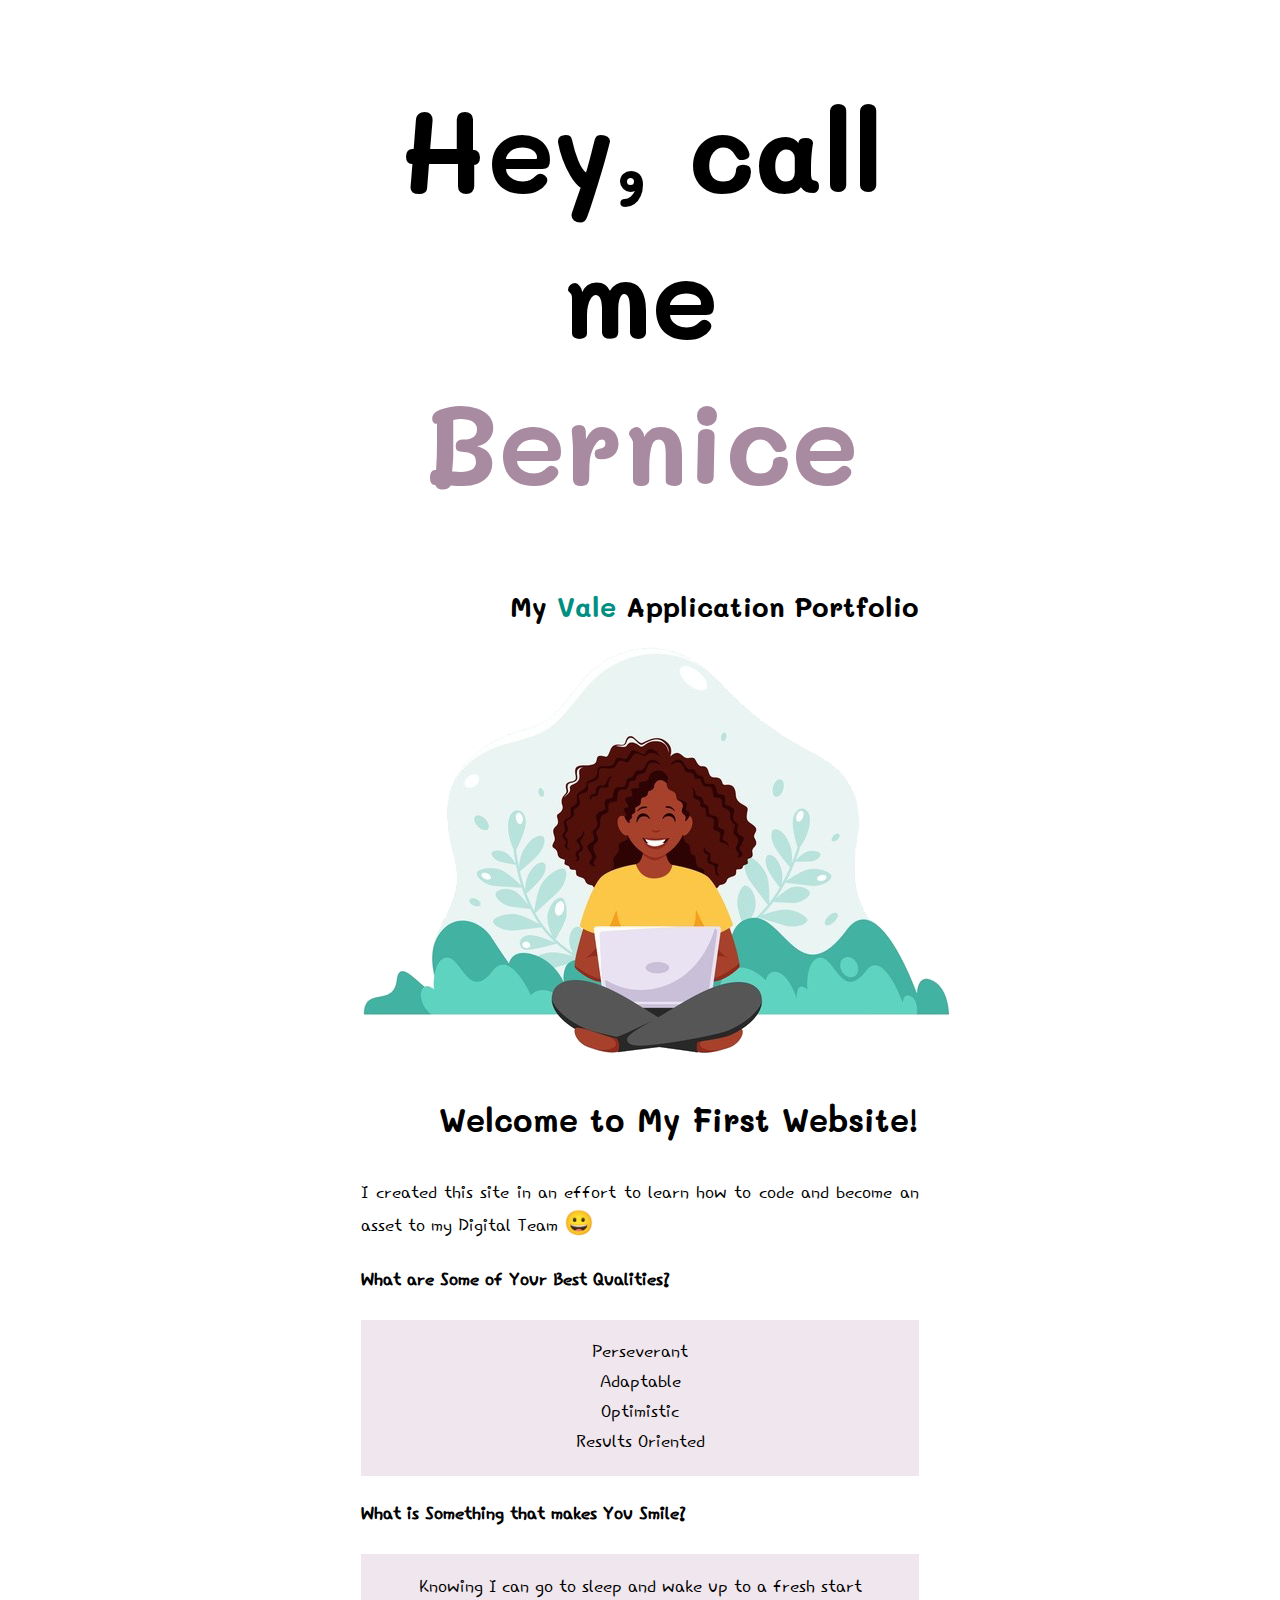
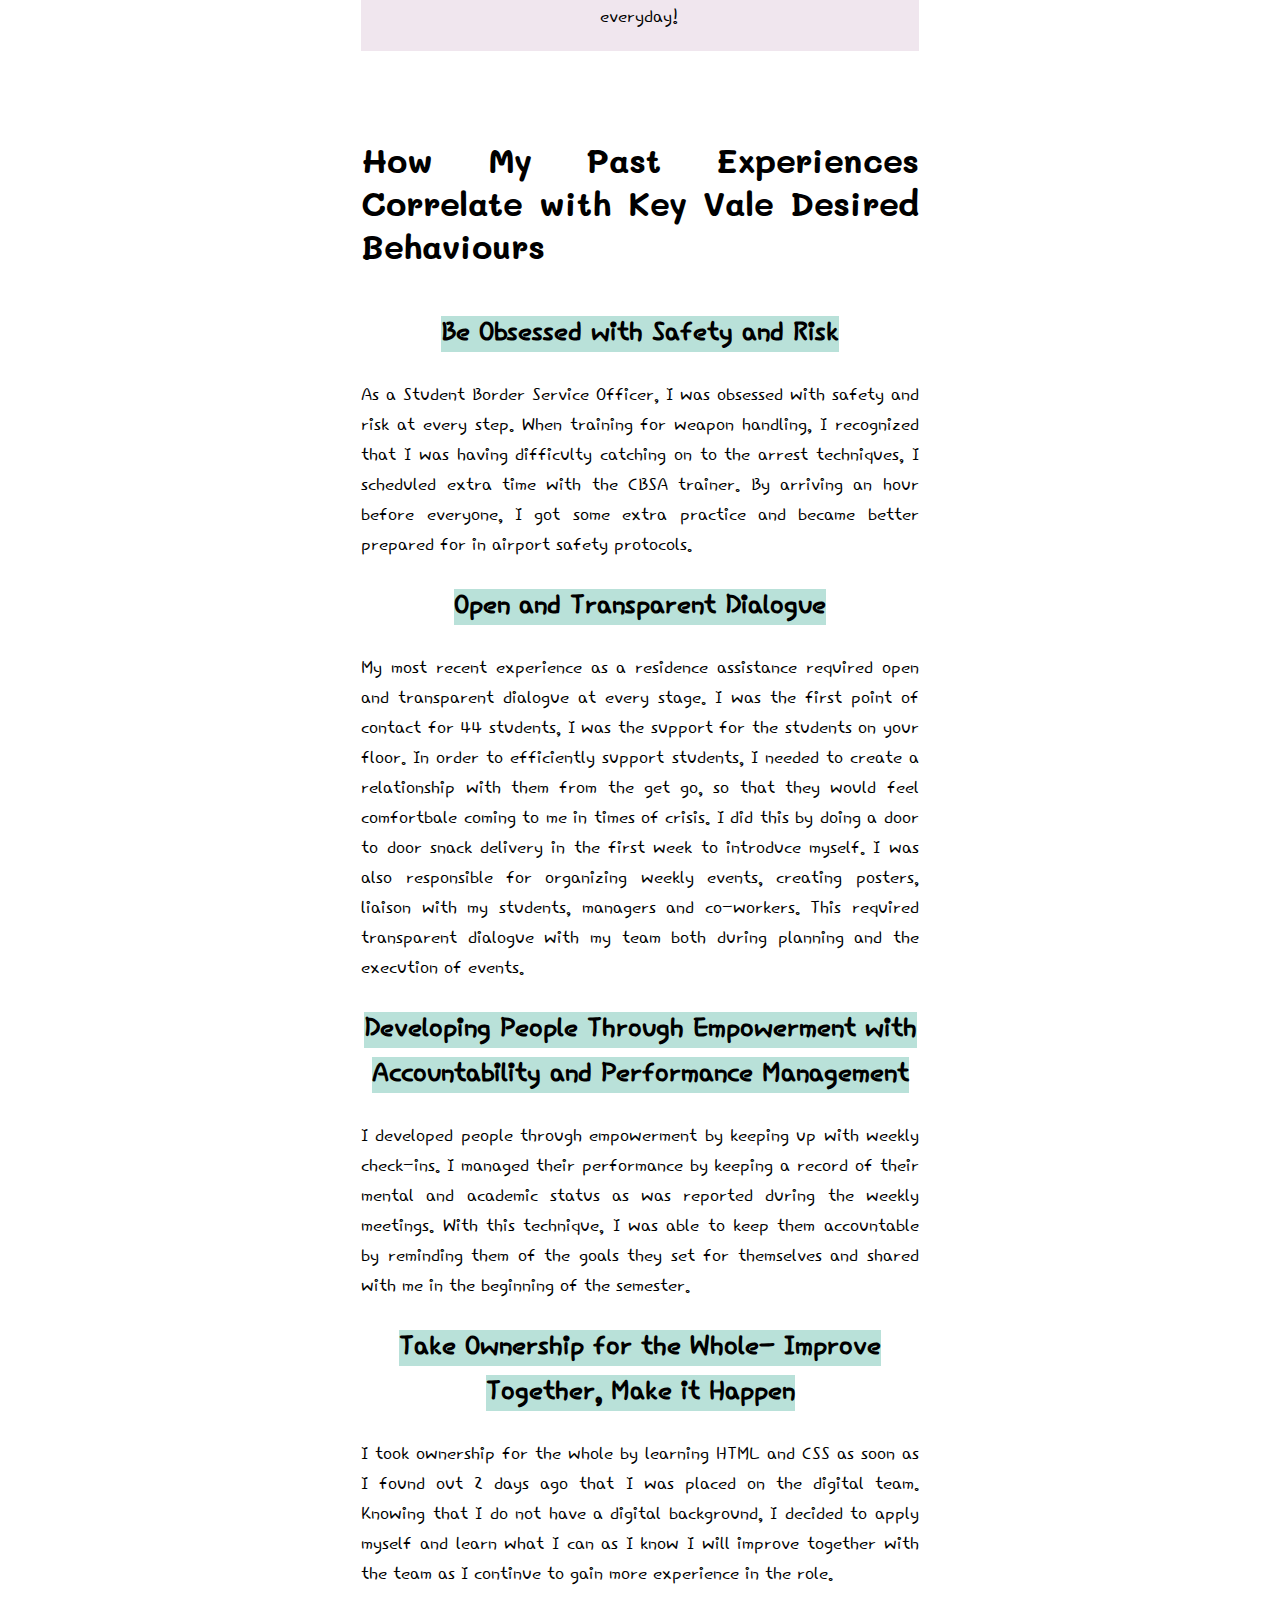
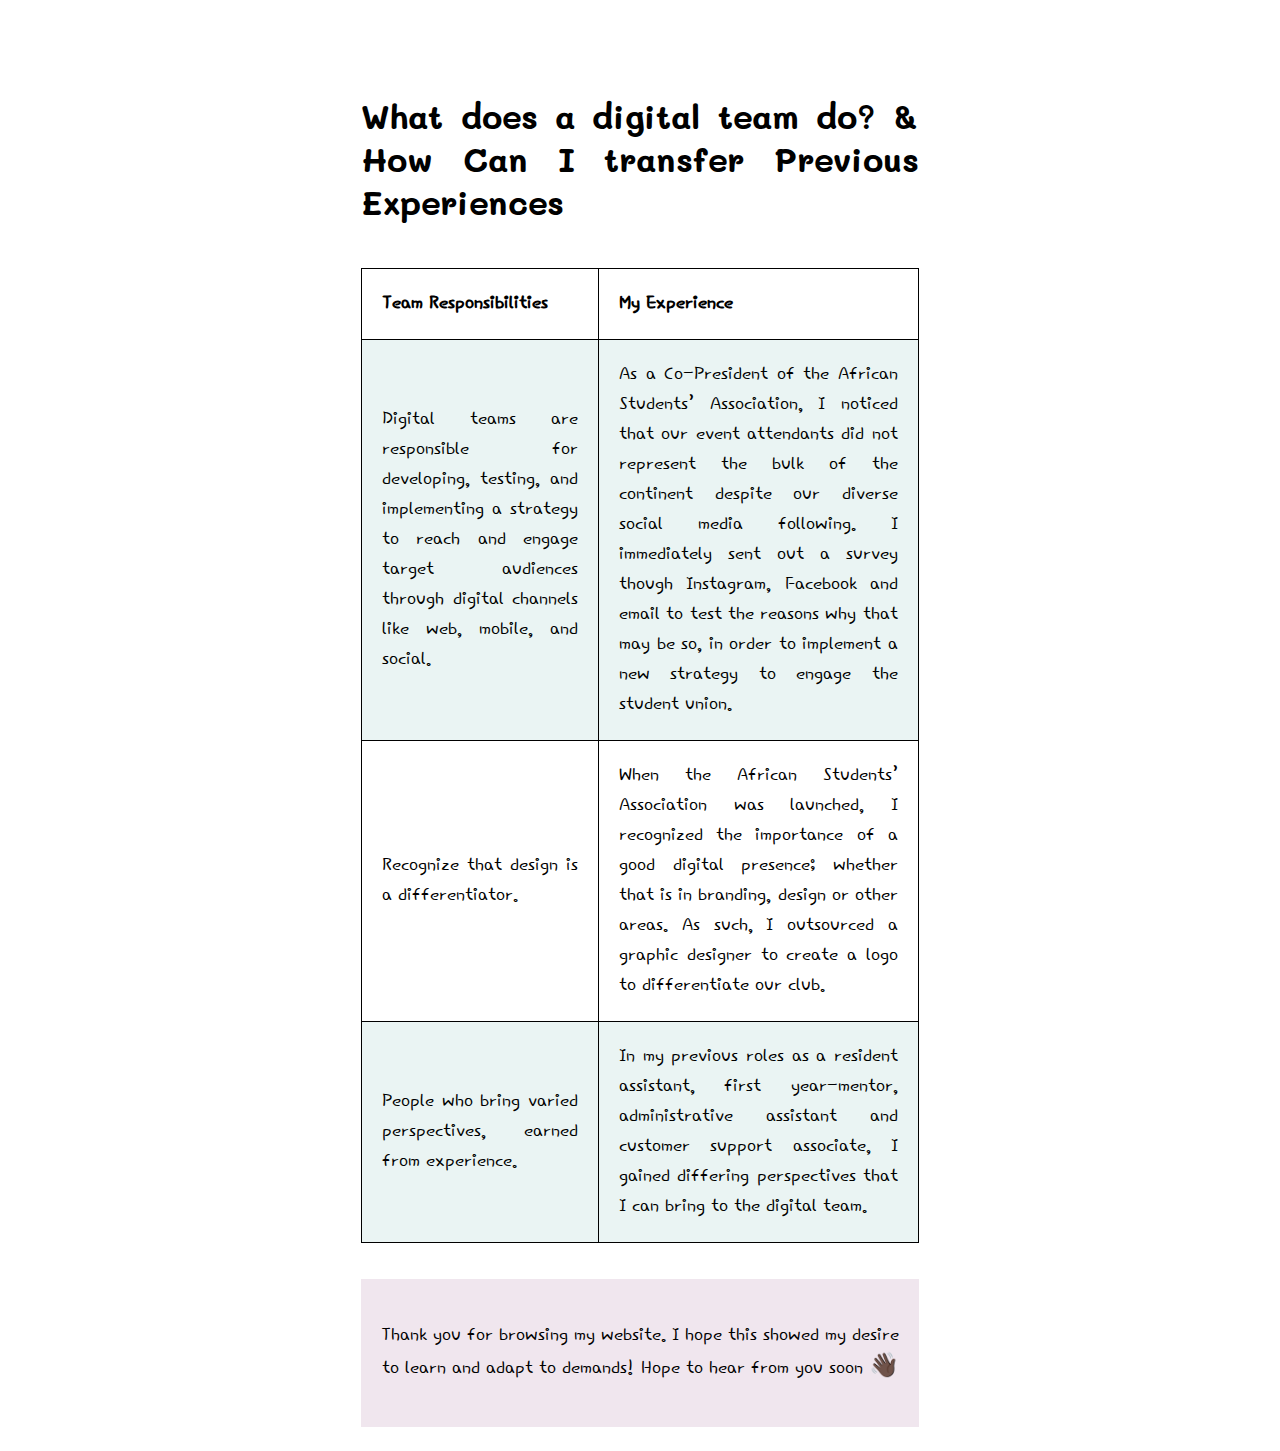
<file: index.html>
<!DOCTYPE html>
<!--[if lt IE 7]>      <html class="no-js lt-ie9 lt-ie8 lt-ie7"> <![endif]-->
<!--[if IE 7]>         <html class="no-js lt-ie9 lt-ie8"> <![endif]-->
<!--[if IE 8]>         <html class="no-js lt-ie9"> <![endif]-->
<!--[if gt IE 8]>      <html class="no-js"> <!--<![endif]-->
<html>

<head>
  <meta charset="utf-8">
  <meta http-equiv="X-UA-Compatible" content="IE=edge">
  <title>Bernice's Portfolio</title>
  <meta name="description" content="">
  <meta name="viewport" content="width=device-width, initial-scale=1">
  <link rel="stylesheet" href="cv.css">
  <link rel="preconnect" href="https://fonts.gstatic.com">
<link href="https://fonts.googleapis.com/css2?family=Hi+Melody&family=Mali:wght@400;600;700&display=swap" rel="stylesheet">
<link href="https://fonts.googleapis.com/css2?family=Dawning+of+a+New+Day&display=swap" rel="stylesheet">

</head>

<body>
  <!--[if lt IE 7]>
      <p class="browsehappy">You are using an <strong>outdated</strong> browser. Please <a href="#">upgrade your browser</a> to improve your experience.</p>
    <![endif]-->

  <div>
    <h1>Hey, call me 
      <span id="myname">Bernice</span>
      </h1>
  </div>
  
  <div >
    <h2>My 
      <span id="company"> Vale </span>
     Application Portfolio</h2>
    <img src="Illustration papa.png" alt="Black Girl Using Laptop Illustration">
  </div>
  
  <div>
    <h3>Welcome to My First Website!</h3>
    <p>I created this site in an effort to learn how to code and become an asset to my Digital Team 😀</p>
  </div>
  
  <div>
    <p>
      <b>
        What are Some of Your Best Qualities?
      </b>
    </p>
    <ul class="vale">
      <li>Perseverant</li>
      <li>Adaptable</li>
      <li> Optimistic</li>
      <li>Results Oriented</li>
    </ul>
    <p>
      <b>
        What is Something that makes You Smile?
      </b>
    </p>
    <p class="vale">Knowing I can go to sleep and wake up to a fresh start everyday! </p>
  </div>
    
    <br>

    <div>
      <h4>How My Past Experiences Correlate with Key Vale Desired Behaviours</h4>
      <p class="thing">
        <b class="highlight">Be Obsessed with Safety and Risk</b>
      </p>
      <p>As a Student Border Service Officer,
        I was obsessed with safety and risk at every step.
        When training for weapon handling,
        I recognized that I was having difficulty catching
        on to the arrest techniques, I scheduled extra time
        with the CBSA trainer.
        By arriving an hour before everyone, I got some
        extra practice and became better prepared for in airport
        safety protocols.
      </p>
      
      <p class="thing">
        <b class="highlight">Open and Transparent Dialogue</b>
      </p>
      <p>My most recent experience as a residence 
        assistance required open and transparent 
        dialogue at every stage.  I was the first point of 
        contact for 44 students, I was the support for the 
        students on your floor. In order to efficiently 
        support students, I needed to create a relationship with them from the get go,
         so that they would feel comfortbale coming to me in times of crisis. I did this by doing a door to door snack delivery in the first week to introduce myself. 
          I was also responsible
         for organizing weekly events, creating posters,
         liaison with my students, managers and co-workers. 
         This required transparent dialogue with my team both during planning and the execution of events.
      </p>

      <p class="thing">
        <b class="highlight">Developing People Through 
          Empowerment with Accountability
           and Performance Management 
        </b>
      </p>
      <p>
        I developed people through empowerment
         by keeping up with weekly check-ins. 
         I managed their performance by keeping a 
         record of their mental and academic status
          as was reported during the weekly meetings.
           With this technique, I was able to keep them
            accountable by reminding them of the goals
             they set for themselves
         and shared with me in the beginning of the semester. 
      </p>
      <p class="thing">
        <b class="highlight">      
          Take Ownership for the Whole- 
          Improve Together, Make it Happen
        </b>
      </p>
      <p>
        I took ownership for the whole by learning 
        HTML and CSS as soon as I found out 2 days 
        ago that I was placed on the digital team. 
        Knowing that I do not have a digital background, 
        I decided to apply myself and learn what I can
         as I know I will improve together with the
         team as I continue to gain more experience in the role. 
      </p>
    </div>
      <br>
      <br>
    <div>
      <h4>What does a digital team do? & How Can I transfer Previous Experiences</h4>
        <table>
          <tr>
            <th>
              Team Responsibilities</th>
            <th>My Experience</th>
          </tr>
          <tr>
            <td>Digital teams are responsible for developing,
               testing, and implementing a strategy to reach 
               and engage target audiences 
              through digital channels like web, 
              mobile, and social.
            </td>
            <td>
              As a Co-President of the African Students’
               Association, I noticed that our event attendants
                did not represent the bulk of the continent 
                despite our diverse social media following.  I immediately sent out a survey though Instagram, 
                Facebook and email to test the reasons why that may be so, in order 
              to implement a new strategy to engage the student union. 
            </td>
          </tr>

        <tr>
          <td>
            Recognize that design is a differentiator.</td>
            <td>When the African Students’ Association was launched,
               I recognized the importance of a good digital presence; whether that is in branding, design or other areas. 
               As such, I outsourced a graphic designer to create
                a logo to differentiate our club. </td>
        </tr>
        <tr>
          <td>People who bring varied perspectives, earned from experience.</td>
          <td>In my previous roles as a resident assistant, first year-mentor,
             administrative assistant and customer support associate, I
              gained differing perspectives that I can bring to the digital team. </td>
        </tr>
        </table>
    </div>
<br>
<br>
    <div class="vale">
      <p>
      Thank you for browsing my website. I hope this showed my desire to learn and adapt to demands! Hope to hear from you soon 👋🏿 </div>
    </p>
      
</body>

</html>
</file>
<file: cv.css>
h1, h2, h3, h4, h5 {
    font-family: 'Mali', cursive;
}

p, ul, table  {
    font-family: 'Hi Melody', cursive;
    font-size: 1.5em;
}

ul{
    list-style-type: none;
}
#myConclusion {
    font-family: 'Dawning of a New Day', cursive;
    font-size: 1.9em;
    text-align: center;
    background-color:#e8d3e3;
}

html, body{
    text-align: justify;
    margin-right: 17%;
    margin-left: 17%;
}

h1 {
    text-align: center ;
    font-size: 7em;
}

h2 {
    font-size: 1.7em;
    text-align: right;
    /* margin-bottom: 0%; */
}

h3{
    font-size: 2.0em;
    text-align: right;
    margin-top: 7%;
    margin-bottom: 7%;
}

h4, h5 {
    font-size:2.1em;
}

#myname {
    color:#a88aa1;
}

#company {
    color:#018F83;
}

img{
    text-align: center;
    /* width: 105%; */
}

th, td {
    padding: 20px;
  }

table, th, td {
    border: 1px solid black;
  }

  table {
    border-collapse: collapse;
  }

  tr:nth-child(even){background-color: #eaf4f3;}

 .highlight {
background-color:#b9e1d9;
font-size:1.5em ;
}
 .thing {
     text-align: center;
 }

 .vale {
     margin-right: 0%;
     margin-left: 0%;
     background-color: #f0e6ee;
     text-align: center;
     padding: 3.3%;
 }
</file>
